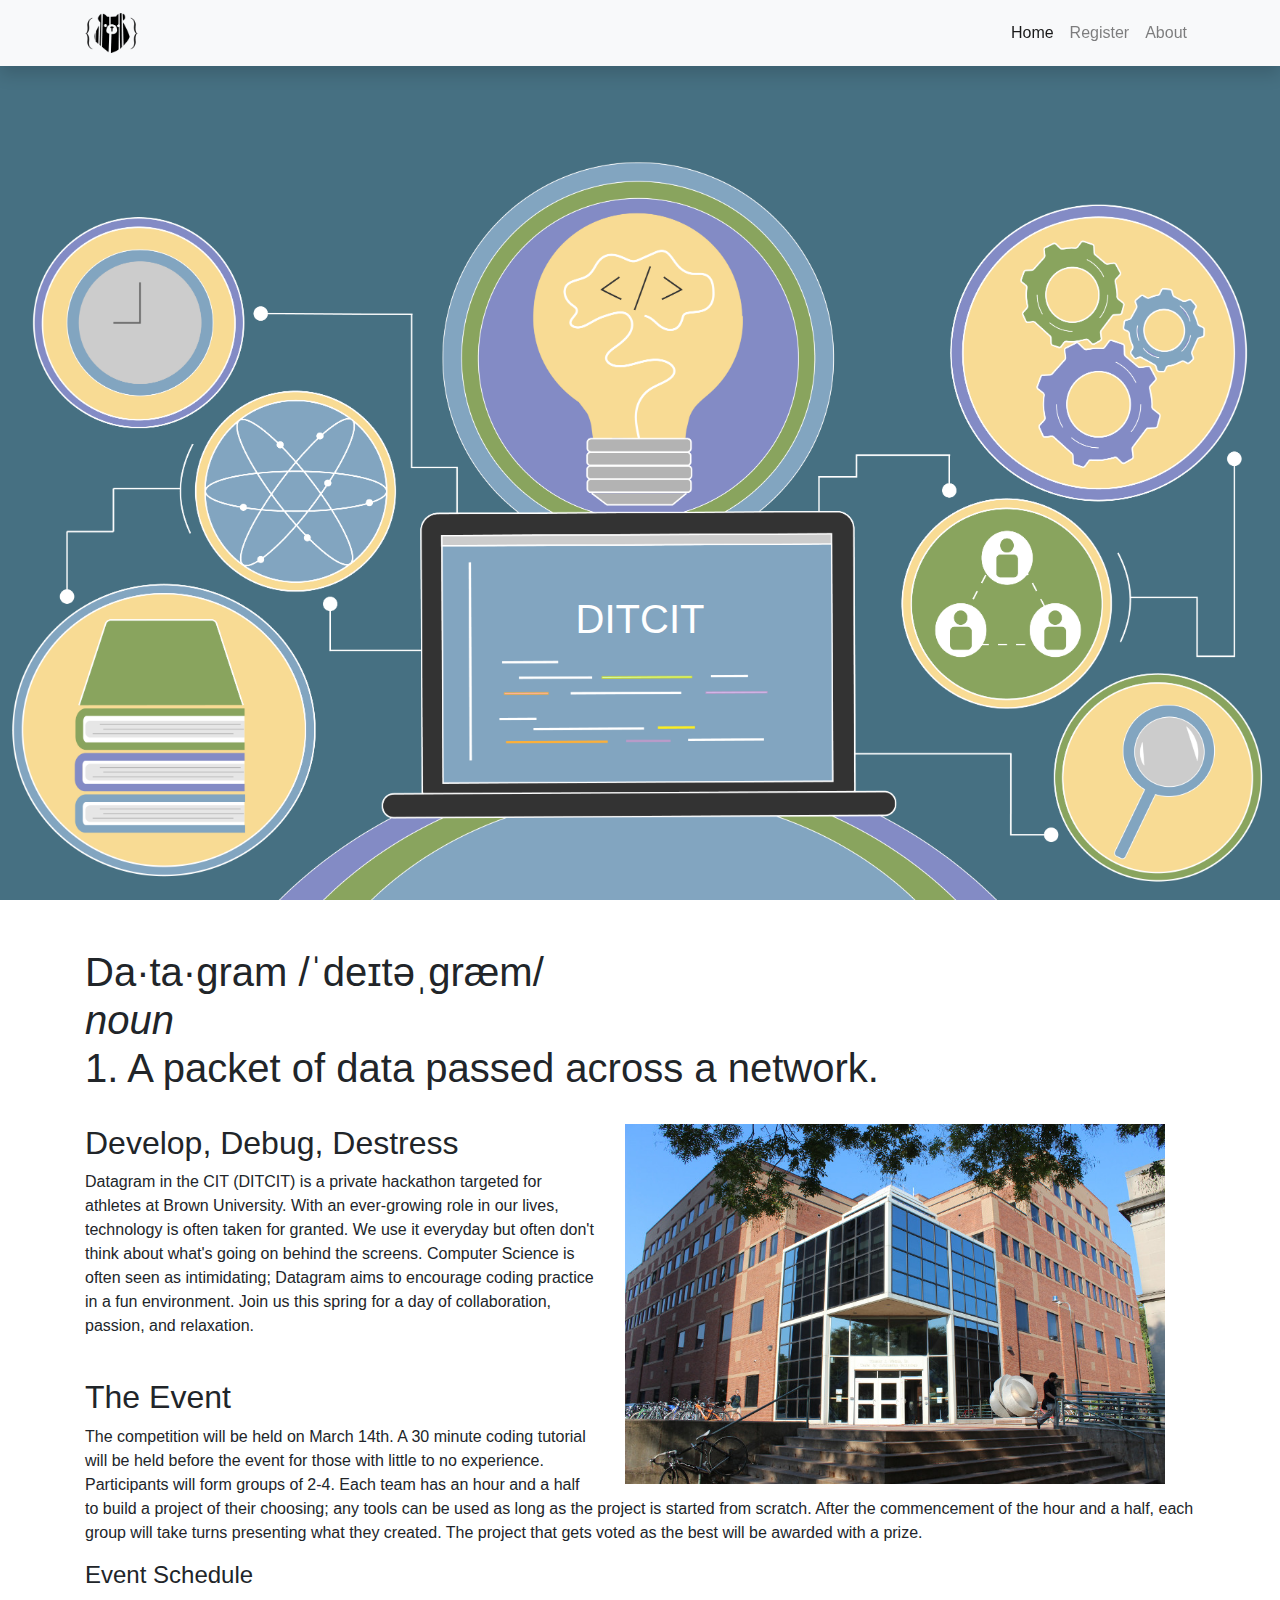
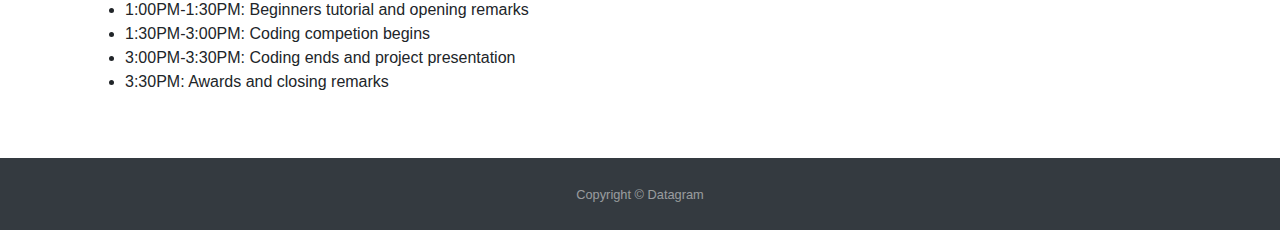
<file: index.html>
<!DOCTYPE html>
<html>

<head>
    <title>Datagram</title>
    <link rel="icon" type="image/png" href="/DatagramLogo.png"/>
    <meta charset="utf-8">
    <meta name="viewport" content="width=device-width, initial-scale=1">
    <script src="/bootstrap/js/jquery-2.1.1.js"></script>
    <script src="/bootstrap/js/jquery-3.1.1.js"></script>
    <script src="/bootstrap/js/bootstrap.min.js"></script>
    <link rel="stylesheet" href="/bootstrap/css/bootstrap.min.css">
    <link rel="stylesheet" href="bootstrap/css/masthead.css">
</head>

<body>
<!-- Navigation -->
<nav class="navbar navbar-expand-lg navbar-light bg-light shadow fixed-top">
  <div class="container">
    <a class="navbar-brand" href="/">
      <img src="/DatagramLogonoText.png" height="40">
    </a>
    <button class="navbar-toggler" type="button" data-toggle="collapse" data-target="#navbarResponsive" aria-controls="navbarResponsive" aria-expanded="false" aria-label="Toggle navigation">
          <span class="navbar-toggler-icon"></span>
        </button>
    <div class="collapse navbar-collapse" id="navbarResponsive">
      <ul class="navbar-nav ml-auto">
        <li class="nav-item active">
          <a class="nav-link" href="/">Home
                <span class="sr-only">(current)</span>
              </a>
        </li>
        <li class="nav-item">
          <a class="nav-link" href="/register">Register</a>
        </li>
        <li class="nav-item">
          <a class="nav-link" href="/about">About</a>
        </li>
      </ul>
    </div>
  </div>
</nav>

<!-- Full Page Image Header with Vertically Centered Content -->
<header class="masthead">
  <div class="container h-75">
    <div class="row h-100 align-items-end">
      <div class="col-12 text-center">
        <h1 class="font-weight-light" style="color:white;">DITCIT</h1>
        <br>
      </div>
    </div>
  </div>
</header>

<!-- Page Content -->
<section class="py-5">
  <div class="container">
    <h1 class="font-weight-light"><b>Da&middot;ta&middot;gram</b> /ˈdeɪtəˌɡræm/<br>
      <i>noun</i><br>1. A packet of data passed across a network.
    </h1>
      <br>
      <h2 class="font-weight-light">Develop, Debug, Destress
      <img style="padding: 0 30px; float: right;" width="600" src="/CIT Watson.jpg"></h2>
    <p> Datagram in the CIT (DITCIT) is a private hackathon targeted for athletes at Brown University.
        With an ever-growing role in our lives, technology is often taken for granted. We use it 
        everyday but often don't think about what's going on behind the screens. Computer Science is
        often seen as intimidating; Datagram aims to encourage coding practice in a fun environment.
        Join us this spring for a day of collaboration, passion, and relaxation.
    </p>
    <br>
    <h2 class="font-weight-light">The Event</h2>
    <p> The competition will be held on March 14th. A 30 minute coding tutorial will be held before the
        event for those with little to no experience. Participants will form groups of 2-4. Each team
        has an hour and a half to build a project of their choosing; any tools can be used as long as
        the project is started from scratch. After the commencement of the hour and a half, each group
        will take turns presenting what they created. The project that gets voted as the best will
        be awarded with a prize. 
    </p>
    <h4 class="font-weight-light">Event Schedule</h4>
    <ul>
      <li>1:00PM-1:30PM: Beginners tutorial and opening remarks</li>
      <li>1:30PM-3:00PM: Coding competion begins</li>
      <li>3:00PM-3:30PM: Coding ends and project presentation</li>
      <li>3:30PM: Awards and closing remarks</li>
    </ul>  

  </div>
</section>

  <footer id="sticky-footer" class="py-4 bg-dark text-white-50">
    <div class="container text-center">
      <small>Copyright &copy; Datagram</small>
    </div>
  </footer>

</body>

</html>
</file>
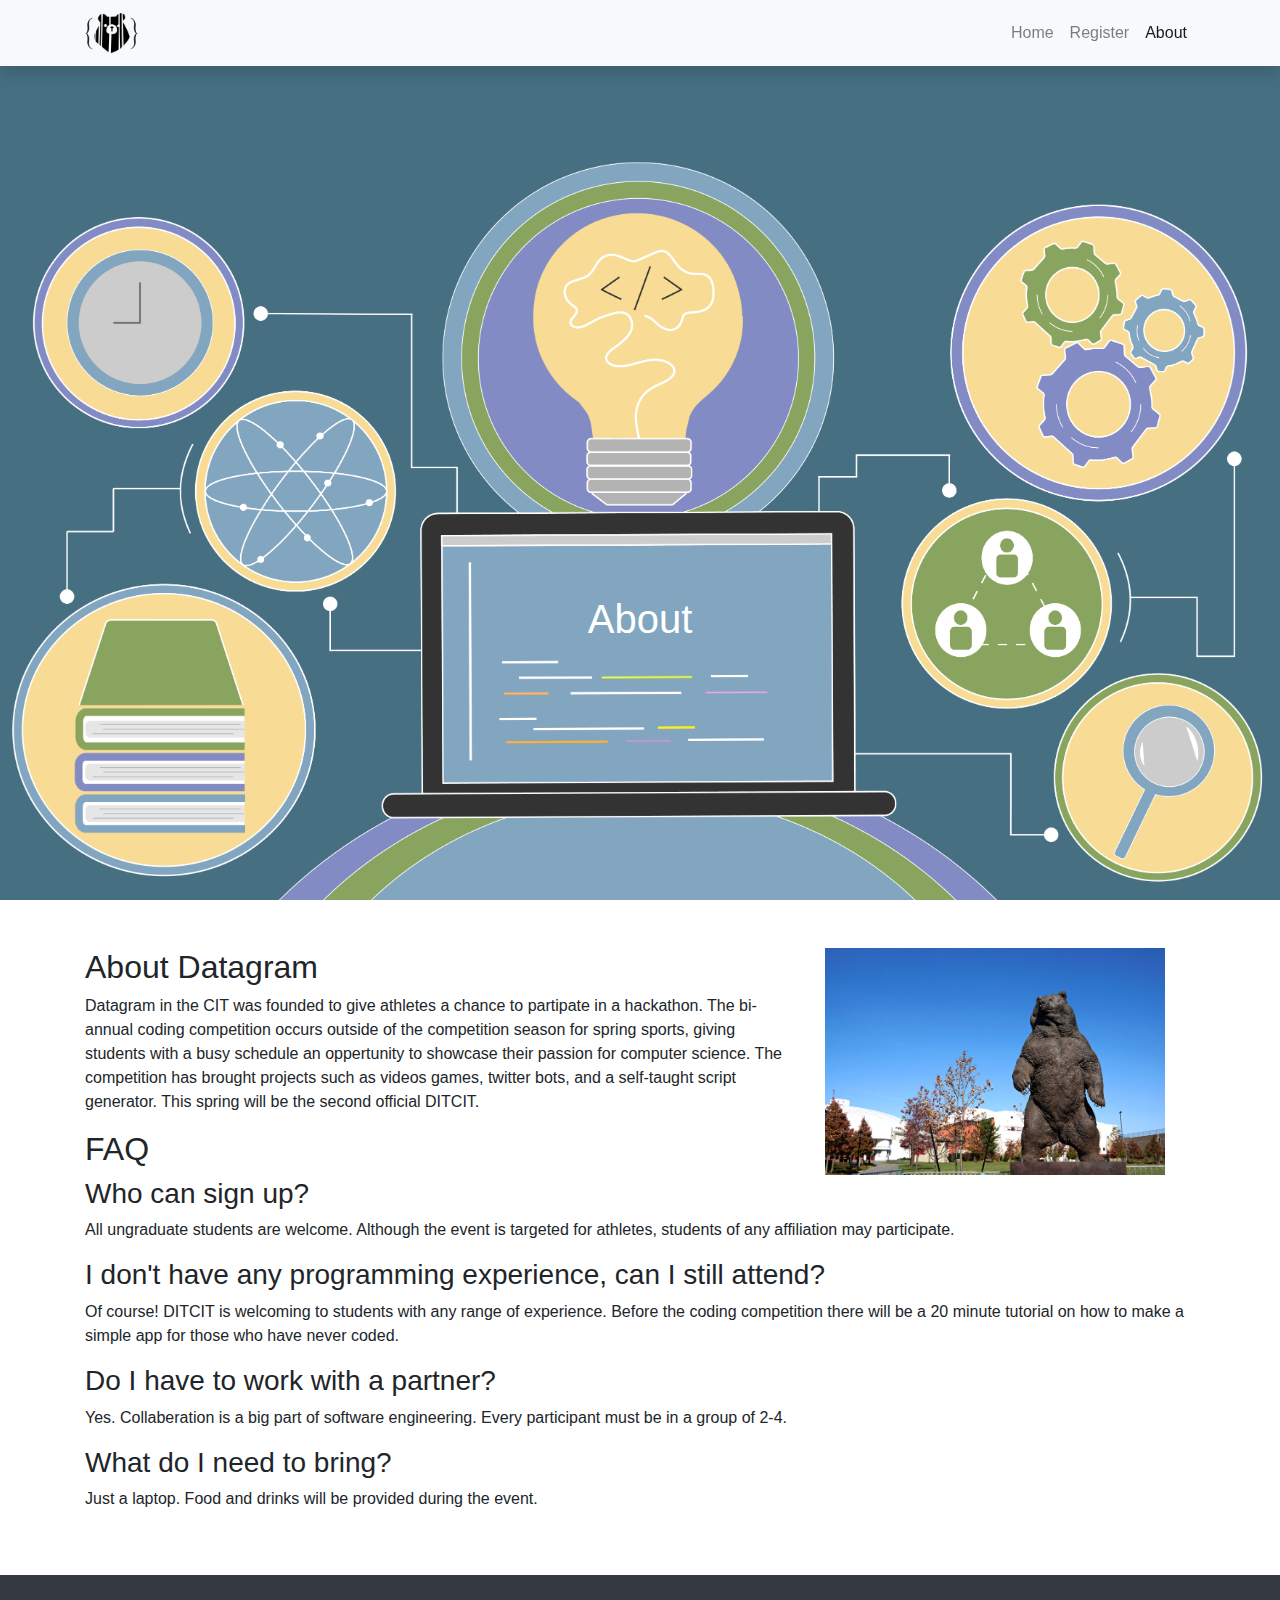
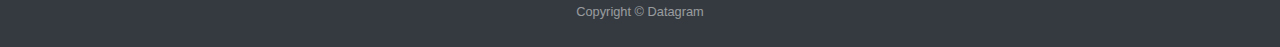
<file: about.html>
<!DOCTYPE html>
<html>

<head>
    <title>Datagram</title>
    <link rel="icon" type="image/png" href="/DatagramLogo.png"/>
    <meta charset="utf-8">
    <meta name="viewport" content="width=device-width, initial-scale=1">
    <script src="/bootstrap/js/jquery-2.1.1.js"></script>
    <script src="/bootstrap/js/jquery-3.1.1.js"></script>
    <script src="/bootstrap/js/bootstrap.min.js"></script>
    <link rel="stylesheet" href="/bootstrap/css/bootstrap.min.css">
    <link rel="stylesheet" href="bootstrap/css/masthead.css">
</head>

<body>
<!-- Navigation -->
<nav class="navbar navbar-expand-lg navbar-light bg-light shadow fixed-top" role="navigation">
  <div class="container">
    <a class="navbar-brand" href="/">
      <img src="/DatagramLogonoText.png" height="40">
    </a>
    <button class="navbar-toggler" type="button" data-toggle="collapse" data-target="#navbarResponsive" aria-controls="navbarResponsive" aria-expanded="false" aria-label="Toggle navigation">
          <span class="navbar-toggler-icon"></span>
        </button>
    <div class="collapse navbar-collapse" id="navbarResponsive">
      <ul class="navbar-nav ml-auto">
        <li class="nav-item">
          <a class="nav-link" href="/">Home</a>
        </li>
        <li class="nav-item">
          <a class="nav-link" href="/register">Register</a>
        </li>
        <li class="nav-item active">
          <a class="nav-link" href="/about">About<span class="sr-only">(current)</span></a>
        </li>
      </ul>
    </div>
  </div>
</nav>

<!-- Full Page Image Header with Vertically Centered Content -->
<header class="masthead">
  <div class="container h-75">
    <div class="row h-100 align-items-end">
      <div class="col-12 text-center">
        <h1 class="font-weight-light" style="color:white;">About</h1>
        <br>
      </div>
    </div>
  </div>
</header>

<!-- Page Content -->
<section class="py-5">
  <div class="container">
    <h2 class="font-weight-light">About Datagram
      <img style="padding: 0 30px; float: right;" width="400" src="/bear.jpg">
    </h2>
    <p> Datagram in the CIT was founded to give athletes a chance to partipate in a hackathon.
      The bi-annual coding competition occurs outside of the competition season for spring
      sports, giving students with a busy schedule an oppertunity to showcase their passion
      for computer science. The competition has brought projects such as videos games, twitter
      bots, and a self-taught script generator. This spring will be the second official DITCIT.
    </p>
    <h2 class="font-weight-light">FAQ</h2>
    <h3 class="font-weight-light">Who can sign up?</h3>
    <p>
      All ungraduate students are welcome. Although the event is targeted for athletes,
      students of any affiliation may participate.
    </p>
    <h3 class="font-weight-light">I don't have any programming experience, can I still attend?</h3>
    <p>
      Of course! DITCIT is welcoming to students with any range of experience. Before the coding
      competition there will be a 20 minute tutorial on how to make a simple app for those who
      have never coded.
    </p>
    <h3 class="font-weight-light">Do I have to work with a partner?</h3>
    <p>
      Yes. Collaberation is a big part of software engineering. Every participant must be in a
      group of 2-4.
    </p>
    <h3 class="font-weight-light">What do I need to bring?</h3>
    <p>
      Just a laptop. Food and drinks will be provided during the event.
    </p>
  </div>
</section>

<footer id="sticky-footer" class="py-4 bg-dark text-white-50">
  <div class="container text-center">
    <small>Copyright &copy; Datagram</small>
  </div>
</footer>

</body>

</html>
</file>
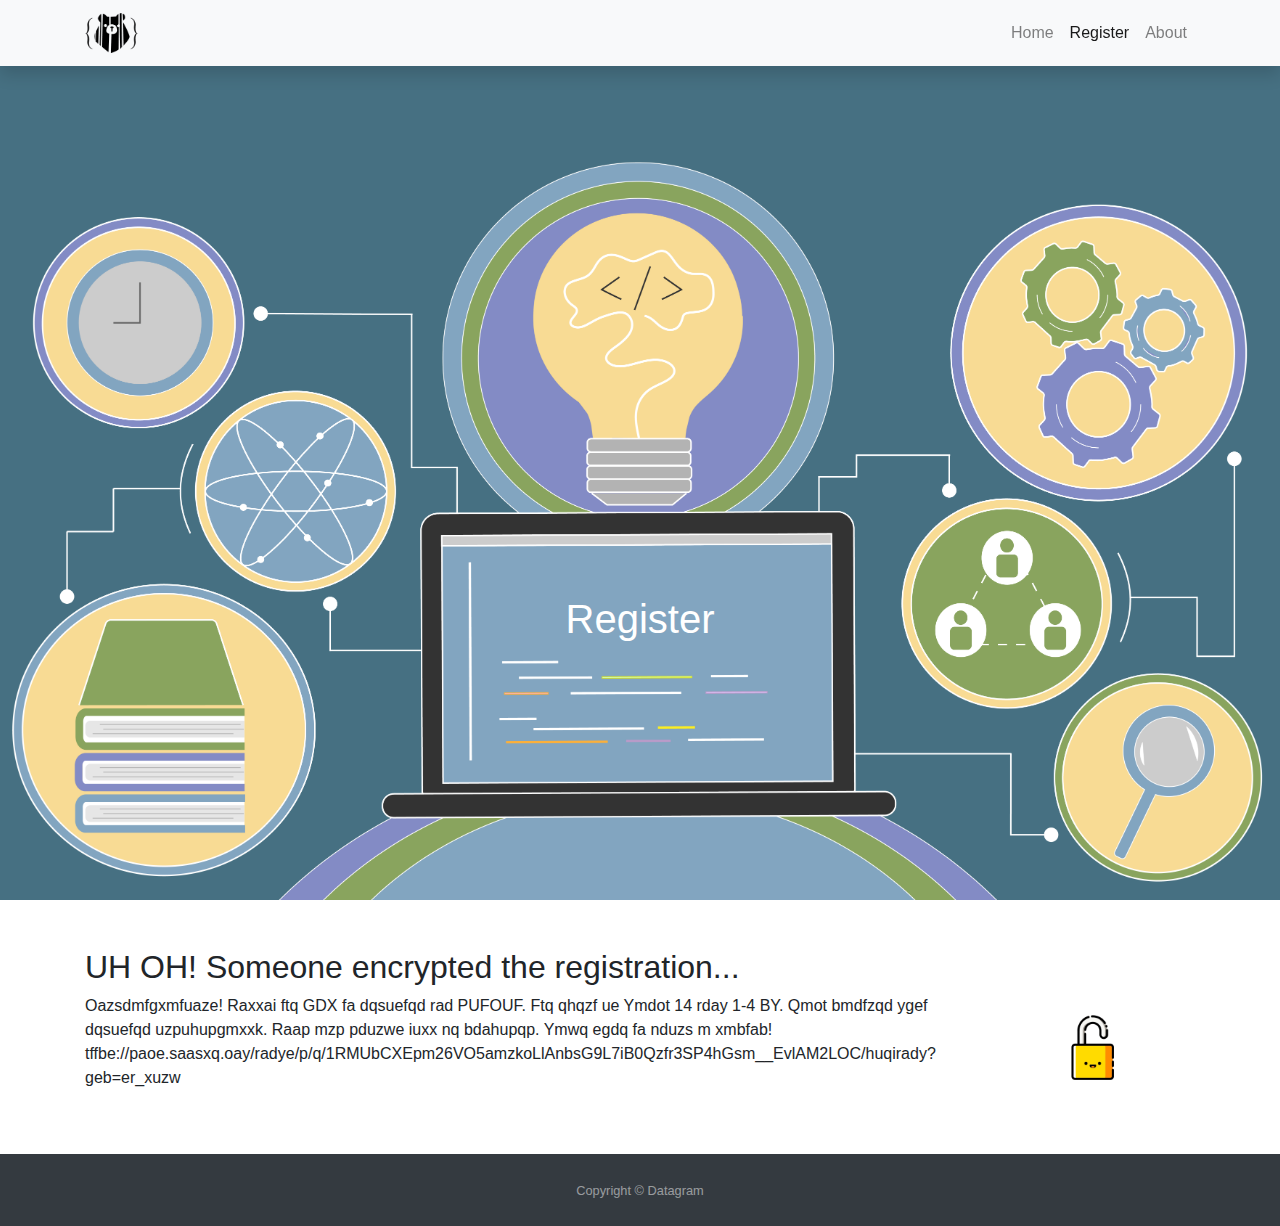
<file: register.html>
<!DOCTYPE html>
<html>

<head>
    <title>Datagram</title>
    <link rel="icon" type="image/png" href="/DatagramLogo.png"/>
    <meta charset="utf-8">
    <meta name="viewport" content="width=device-width, initial-scale=1">
    <script src="/bootstrap/js/jquery-2.1.1.js"></script>
    <script src="/bootstrap/js/jquery-3.1.1.js"></script>
    <script src="/bootstrap/js/bootstrap.min.js"></script>
    <link rel="stylesheet" href="/bootstrap/css/bootstrap.min.css">
    <link rel="stylesheet" href="bootstrap/css/masthead.css">
</head>

<body>
<!-- Navigation -->
<nav class="navbar navbar-expand-lg navbar-light bg-light shadow fixed-top">
  <div class="container">
    <a class="navbar-brand" href="/">
      <img src="/DatagramLogonoText.png" height="40">
    </a>
    <button class="navbar-toggler" type="button" data-toggle="collapse" data-target="#navbarResponsive" aria-controls="navbarResponsive" aria-expanded="false" aria-label="Toggle navigation">
          <span class="navbar-toggler-icon"></span>
        </button>
    <div class="collapse navbar-collapse" id="navbarResponsive">
      <ul class="navbar-nav ml-auto">
        <li class="nav-item">
          <a class="nav-link" href="/">Home</a>
        </li>
        <li class="nav-item active">
          <a class="nav-link" href="/register">Register<span class="sr-only">(current)</span></a>
        </li>
        <li class="nav-item">
          <a class="nav-link" href="/about">About</a>
        </li>
      </ul>
    </div>
  </div>
</nav>

<!-- Full Page Image Header with Vertically Centered Content -->
<header class="masthead">
  <div class="container h-75">
    <div class="row h-100 align-items-end">
      <div class="col-12 text-center">
        <h1 class="font-weight-light" style="color:white;">Register</h1>
        <br>
      </div>
    </div>
  </div>
</header>

<!-- Page Content -->
<section class="py-5">
  <div class="container">
    <h2 class="font-weight-light">UH OH! Someone encrypted the registration...</h2>
    <!-- Roman Encryption -->
    <!-- key = +14 -->
    <p><img style="padding: 0 30px; float: right;" width="200" src="/lockunlock.gif">
      Oazsdmfgxmfuaze! Raxxai ftq GDX fa dqsuefqd rad PUFOUF. Ftq qhqzf ue Ymdot
      14 rday 1-4 BY. Qmot bmdfzqd ygef dqsuefqd uzpuhupgmxxk. Raap mzp pduzwe iuxx
      nq bdahupqp. Ymwq egdq fa nduzs m xmbfab!
      tffbe://paoe.saasxq.oay/radye/p/q/1RMUbCXEpm26VO5amzkoLlAnbsG9L7iB0Qzfr3SP4hGsm__EvlAM2LOC/huqirady?geb=er_xuzw
    </p>
  </div>
</section>

<footer id="sticky-footer" class="py-4 bg-dark text-white-50">
  <div class="container text-center">
    <small>Copyright &copy; Datagram</small>
  </div>
</footer>

</body>

</html>
</file>
<file: bootstrap/css/masthead.css>
.masthead {
    height: 100vh;
    min-height: 500px;
    background-image: url('/DITCIT.png');
    background-size: cover;
    background-position: center;
    background-repeat: no-repeat;
  }

  #sticky-footer {
    flex-shrink: none;
  }
</file>
